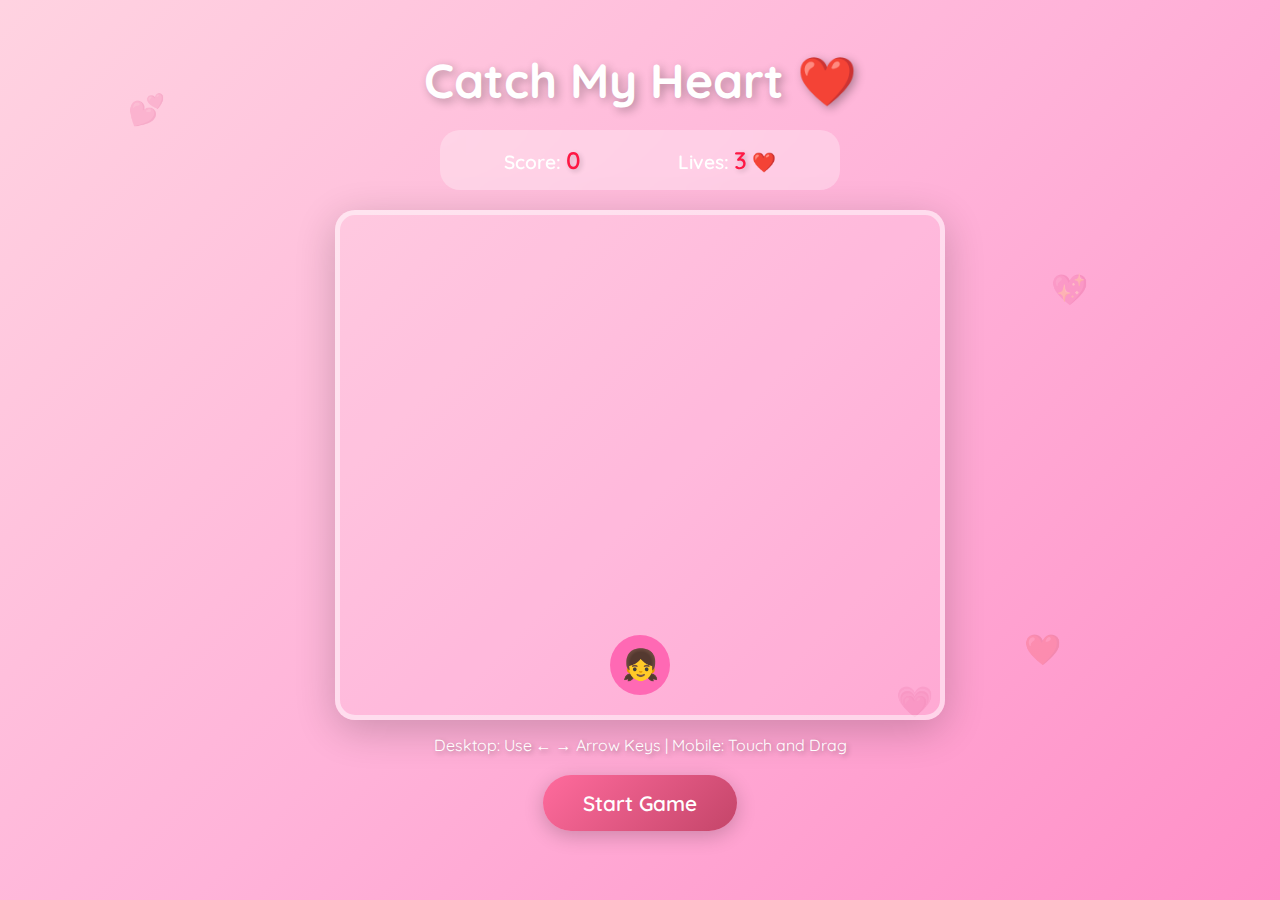
<file: game.html>
<!DOCTYPE html>
<html lang="en">
<head>
    <meta charset="UTF-8">
    <meta name="viewport" content="width=device-width, initial-scale=1.0">
    <title>Catch My Heart ❤️</title>
    <style>
        /* Game Styling - Romantic Pink Gradient Theme */
        @import url('https://fonts.googleapis.com/css2?family=Quicksand:wght@400;600;700&display=swap');
        
        * {
            margin: 0;
            padding: 0;
            box-sizing: border-box;
        }
        
        body {
            font-family: 'Quicksand', sans-serif;
            background: linear-gradient(135deg, #ffd3e1 0%, #ffb3d9 50%, #ff8fc7 100%);
            min-height: 100vh;
            display: flex;
            align-items: center;
            justify-content: center;
            overflow: hidden;
            position: relative;
        }
        
        /* Floating Hearts Background */
        .bg-heart {
            position: absolute;
            font-size: 30px;
            opacity: 0.2;
            animation: floatBg 10s infinite ease-in-out;
            pointer-events: none;
        }
        
        @keyframes floatBg {
            0%, 100% { transform: translateY(0) rotate(0deg); }
            50% { transform: translateY(-20px) rotate(10deg); }
        }
        
        /* Game Container */
        .game-container {
            text-align: center;
            position: relative;
            z-index: 10;
        }
        
        h1 {
            color: #fff;
            font-size: clamp(2rem, 6vw, 3rem);
            text-shadow: 3px 3px 10px rgba(0, 0, 0, 0.3);
            margin-bottom: 20px;
            animation: titleBounce 2s infinite ease-in-out;
        }
        
        @keyframes titleBounce {
            0%, 100% { transform: scale(1); }
            50% { transform: scale(1.05); }
        }
        
        /* Score Display */
        .score-container {
            display: flex;
            justify-content: space-around;
            max-width: 400px;
            margin: 0 auto 20px;
            background: rgba(255, 255, 255, 0.3);
            padding: 15px;
            border-radius: 20px;
            backdrop-filter: blur(10px);
        }
        
        .score-item {
            color: #fff;
            font-size: 1.2rem;
            font-weight: 600;
        }
        
        .score-value {
            font-size: 1.5rem;
            color: #ff1744;
            text-shadow: 2px 2px 5px rgba(0, 0, 0, 0.2);
        }
        
        /* Canvas */
        #gameCanvas {
            border: 5px solid rgba(255, 255, 255, 0.5);
            border-radius: 20px;
            background: rgba(255, 255, 255, 0.1);
            box-shadow: 0 10px 40px rgba(0, 0, 0, 0.2);
            display: block;
            margin: 0 auto;
            max-width: 100%;
            touch-action: none;
        }
        
        /* Buttons */
        .btn {
            font-family: 'Quicksand', sans-serif;
            font-size: 1.3rem;
            font-weight: 600;
            padding: 15px 40px;
            margin: 20px 10px;
            border: none;
            border-radius: 50px;
            cursor: pointer;
            transition: all 0.3s ease;
            box-shadow: 0 5px 20px rgba(0, 0, 0, 0.2);
        }
        
        .btn-start {
            background: linear-gradient(135deg, #ff6b9d, #c44569);
            color: white;
        }
        
        .btn-start:hover {
            transform: translateY(-3px);
            box-shadow: 0 8px 25px rgba(0, 0, 0, 0.3);
        }
        
        .btn-restart {
            background: linear-gradient(135deg, #64b5f6, #1976d2);
            color: white;
        }
        
        .btn-restart:hover {
            transform: translateY(-3px);
            box-shadow: 0 8px 25px rgba(0, 0, 0, 0.3);
        }
        
        .btn-continue {
            background: linear-gradient(135deg, #81c784, #388e3c);
            color: white;
        }
        
        .btn-continue:hover {
            transform: translateY(-3px);
            box-shadow: 0 8px 25px rgba(0, 0, 0, 0.3);
        }
        
        /* Game Messages */
        .game-message {
            position: absolute;
            top: 50%;
            left: 50%;
            transform: translate(-50%, -50%);
            background: rgba(255, 255, 255, 0.95);
            padding: 40px;
            border-radius: 20px;
            box-shadow: 0 10px 50px rgba(0, 0, 0, 0.3);
            z-index: 100;
            display: none;
            text-align: center;
            max-width: 90%;
        }
        
        .game-message.show {
            display: block;
            animation: popIn 0.5s ease;
        }
        
        @keyframes popIn {
            0% { transform: translate(-50%, -50%) scale(0); }
            100% { transform: translate(-50%, -50%) scale(1); }
        }
        
        .message-title {
            font-size: clamp(1.5rem, 5vw, 2.5rem);
            color: #ff1744;
            margin-bottom: 15px;
        }
        
        .message-text {
            font-size: clamp(1rem, 3vw, 1.3rem);
            color: #333;
            margin-bottom: 20px;
            line-height: 1.6;
        }
        
        /* Instructions */
        .instructions {
            color: #fff;
            font-size: 1rem;
            margin-top: 15px;
            text-shadow: 2px 2px 5px rgba(0, 0, 0, 0.3);
        }
        
        /* Mobile Optimization */
        @media (max-width: 768px) {
            .score-container {
                font-size: 0.9rem;
                padding: 10px;
            }
            
            .btn {
                font-size: 1.1rem;
                padding: 12px 30px;
            }
        }
    </style>
</head>
<body>
    <!-- Background Hearts -->
    <div class="bg-heart" style="top: 10%; left: 10%;">💕</div>
    <div class="bg-heart" style="top: 70%; left: 80%; animation-delay: 2s;">❤️</div>
    <div class="bg-heart" style="top: 30%; right: 15%; animation-delay: 4s;">💖</div>
    <div class="bg-heart" style="bottom: 20%; left: 70%; animation-delay: 1s;">💗</div>
    
    <div class="game-container">
        <h1>Catch My Heart ❤️</h1>
        
        <div class="score-container">
            <div class="score-item">
                Score: <span class="score-value" id="score">0</span>
            </div>
            <div class="score-item">
                Lives: <span class="score-value" id="lives">3</span> ❤️
            </div>
        </div>
        
        <canvas id="gameCanvas"></canvas>
        
        <div class="instructions">
            Desktop: Use ← → Arrow Keys | Mobile: Touch and Drag
        </div>
        
        <button class="btn btn-start" id="startBtn" onclick="startGame()">Start Game</button>
        
        <!-- Game Over Message -->
        <div class="game-message" id="gameOverMsg">
            <div class="message-title">Game Over! 💔</div>
            <div class="message-text">You caught <span id="finalScore"></span> hearts!</div>
            <button class="btn btn-restart" onclick="restartGame()">Try Again</button>
        </div>
        
        <!-- Win Message -->
        <div class="game-message" id="winMsg">
            <div class="message-title">You caught my heart forever ❤️</div>
            <div class="message-text">
                You proved your love by catching all my hearts!<br>
                Let's continue our journey together...
            </div>
            <button class="btn btn-continue" onclick="continueToWebsite()">Continue Mission 🚀</button>
        </div>
    </div>

    <script>
        // IMPORTANT: Replace girl.png and boy.png with your own cropped head images
        // Place them in the assets folder: assets/girl.png and assets/boy.png
        
        // Game Configuration
        const canvas = document.getElementById('gameCanvas');
        const ctx = canvas.getContext('2d');
        
        // Set canvas size
        function resizeCanvas() {
            const maxWidth = Math.min(600, window.innerWidth - 40);
            const maxHeight = Math.min(500, window.innerHeight - 300);
            canvas.width = maxWidth;
            canvas.height = maxHeight;
        }
        resizeCanvas();
        window.addEventListener('resize', resizeCanvas);
        
        // Game Variables
        let gameRunning = false;
        let score = 0;
        let lives = 3;
        let playerSpeed = 5;
        let fallingSpeed = 0.5; // Reduced to 1/4 of original speed (was 2)
        let lastTime = 0;
        
        // Player (girlfriend's head)
        const player = {
            x: canvas.width / 2 - 30,
            y: canvas.height - 80,
            width: 60,
            height: 60,
            speed: 0,
            img: null
        };
        
        // Falling Objects (boyfriend's head)
        let fallingObjects = [];
        
        // Images - Replace these with actual images
        const playerImg = new Image();
        playerImg.src = 'girl.png'; // Replace with girlfriend's head image
        
        const fallingImg = new Image();
        fallingImg.src = 'boy.png'; // Replace with boyfriend's head image
        
        // Placeholder circles if images fail to load
        let useImagePlayer = false;
        let useImageFalling = false;
        
        playerImg.onload = () => { useImagePlayer = true; };
        fallingImg.onload = () => { useImageFalling = true; };
        
        // Input Handling
        const keys = {};
        
        document.addEventListener('keydown', (e) => {
            keys[e.key] = true;
        });
        
        document.addEventListener('keyup', (e) => {
            keys[e.key] = false;
        });
        
        // Touch Controls for Mobile
        let touchStartX = 0;
        let touchCurrentX = 0;
        let isTouching = false;
        
        canvas.addEventListener('touchstart', (e) => {
            e.preventDefault();
            touchStartX = e.touches[0].clientX;
            touchCurrentX = touchStartX;
            isTouching = true;
        });
        
        canvas.addEventListener('touchmove', (e) => {
            e.preventDefault();
            if (isTouching) {
                touchCurrentX = e.touches[0].clientX;
                const deltaX = touchCurrentX - touchStartX;
                player.x += deltaX * 0.5;
                touchStartX = touchCurrentX;
                
                // Keep player in bounds
                if (player.x < 0) player.x = 0;
                if (player.x > canvas.width - player.width) player.x = canvas.width - player.width;
            }
        });
        
        canvas.addEventListener('touchend', () => {
            isTouching = false;
        });
        
        // Game Functions
        function startGame() {
            gameRunning = true;
            score = 0;
            lives = 3;
            fallingSpeed = 0.5; // Reset to slower speed (was 2)
            fallingObjects = [];
            updateUI();
            document.getElementById('startBtn').style.display = 'none';
            gameLoop();
        }
        
        function restartGame() {
            document.getElementById('gameOverMsg').classList.remove('show');
            startGame();
        }
        
        function continueToWebsite() {
            // Mark game as completed in session storage
            sessionStorage.setItem('gameCompleted', 'true');
            // Redirect back to main website
            window.location.href = 'index.html';
        }
        
        function updateUI() {
            document.getElementById('score').textContent = score;
            document.getElementById('lives').textContent = lives;
        }
        
        function createFallingObject() {
            const obj = {
                x: Math.random() * (canvas.width - 50),
                y: -60,
                width: 50,
                height: 50,
                speed: fallingSpeed + Math.random() * 0.5 // Reduced random variation (was 2)
            };
            fallingObjects.push(obj);
        }
        
        function updatePlayer() {
            // Keyboard controls
            if (keys['ArrowLeft'] || keys['a']) {
                player.x -= playerSpeed;
            }
            if (keys['ArrowRight'] || keys['d']) {
                player.x += playerSpeed;
            }
            
            // Keep player in bounds
            if (player.x < 0) player.x = 0;
            if (player.x > canvas.width - player.width) player.x = canvas.width - player.width;
        }
        
        function updateFallingObjects() {
            for (let i = fallingObjects.length - 1; i >= 0; i--) {
                const obj = fallingObjects[i];
                obj.y += obj.speed;
                
                // Check collision with player
                if (checkCollision(player, obj)) {
                    score++;
                    updateUI();
                    fallingObjects.splice(i, 1);
                    
                    // Increase difficulty
                    if (score % 3 === 0) {
                        fallingSpeed += 0.075; // Reduced to 1/4 (was 0.3)
                    }
                    
                    // Win condition
                    if (score >= 10) {
                        gameRunning = false;
                        document.getElementById('winMsg').classList.add('show');
                    }
                    
                    // Bounce animation
                    animateCatch(obj.x + obj.width / 2, obj.y);
                    continue;
                }
                
                // Check if missed
                if (obj.y > canvas.height) {
                    lives--;
                    updateUI();
                    fallingObjects.splice(i, 1);
                    
                    if (lives <= 0) {
                        gameOver();
                    }
                }
            }
        }
        
        function checkCollision(rect1, rect2) {
            return rect1.x < rect2.x + rect2.width &&
                   rect1.x + rect1.width > rect2.x &&
                   rect1.y < rect2.y + rect2.height &&
                   rect1.y + rect1.height > rect2.y;
        }
        
        function animateCatch(x, y) {
            // Create temporary heart animation
            const heart = document.createElement('div');
            heart.textContent = '❤️';
            heart.style.position = 'absolute';
            heart.style.left = x + canvas.offsetLeft + 'px';
            heart.style.top = y + canvas.offsetTop + 'px';
            heart.style.fontSize = '30px';
            heart.style.pointerEvents = 'none';
            heart.style.animation = 'catchBounce 0.5s ease-out';
            document.body.appendChild(heart);
            
            setTimeout(() => heart.remove(), 500);
        }
        
        // Add CSS animation for catch bounce
        const style = document.createElement('style');
        style.textContent = `
            @keyframes catchBounce {
                0% { transform: scale(1) translateY(0); opacity: 1; }
                50% { transform: scale(1.5) translateY(-30px); opacity: 1; }
                100% { transform: scale(0) translateY(-50px); opacity: 0; }
            }
        `;
        document.head.appendChild(style);
        
        function drawPlayer() {
            if (useImagePlayer) {
                ctx.drawImage(playerImg, player.x, player.y, player.width, player.height);
            } else {
                // Fallback: draw circle with heart
                ctx.fillStyle = '#ff69b4';
                ctx.beginPath();
                ctx.arc(player.x + player.width/2, player.y + player.height/2, player.width/2, 0, Math.PI * 2);
                ctx.fill();
                ctx.fillStyle = 'white';
                ctx.font = '30px Arial';
                ctx.textAlign = 'center';
                ctx.fillText('👧', player.x + player.width/2, player.y + player.height/2 + 10);
            }
        }
        
        function drawFallingObjects() {
            fallingObjects.forEach(obj => {
                if (useImageFalling) {
                    ctx.drawImage(fallingImg, obj.x, obj.y, obj.width, obj.height);
                } else {
                    // Fallback: draw circle with heart
                    ctx.fillStyle = '#4ecdc4';
                    ctx.beginPath();
                    ctx.arc(obj.x + obj.width/2, obj.y + obj.height/2, obj.width/2, 0, Math.PI * 2);
                    ctx.fill();
                    ctx.fillStyle = 'white';
                    ctx.font = '30px Arial';
                    ctx.textAlign = 'center';
                    ctx.fillText('👦', obj.x + obj.width/2, obj.y + obj.height/2 + 10);
                }
            });
        }
        
        function draw() {
            // Clear canvas
            ctx.clearRect(0, 0, canvas.width, canvas.height);
            
            // Draw game elements
            drawPlayer();
            drawFallingObjects();
        }
        
        function gameLoop(timestamp = 0) {
            if (!gameRunning) return;
            
            const deltaTime = timestamp - lastTime;
            lastTime = timestamp;
            
            // Create new falling objects
            if (Math.random() < 0.02) {
                createFallingObject();
            }
            
            updatePlayer();
            updateFallingObjects();
            draw();
            
            requestAnimationFrame(gameLoop);
        }
        
        function gameOver() {
            gameRunning = false;
            document.getElementById('finalScore').textContent = score;
            document.getElementById('gameOverMsg').classList.add('show');
        }
        
        // Draw initial state
        draw();
    </script>
</body>
</html>
</file>
